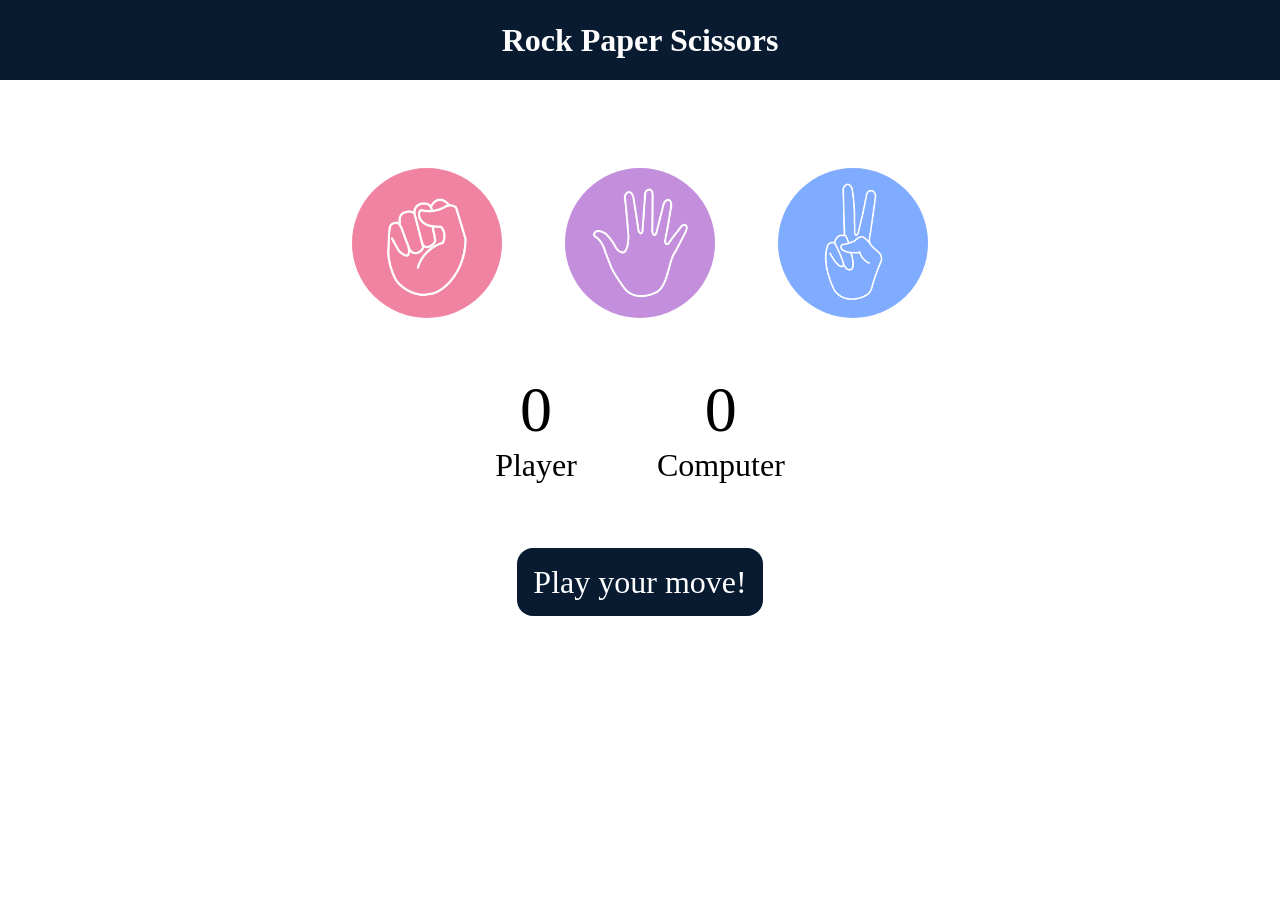
<file: stone paper scissors/index.html>
<!DOCTYPE html>
<html lang="en">
<head>
    <meta charset="UTF-8">
    <meta name="viewport" content="width=device-width, initial-scale=1.0">
    <title>Rock Paper Scissors Game</title>
    <link rel="stylesheet" href="style.css">
</head>
<body>
    <h1> Rock Paper Scissors</h1>
    <div class="choices">
        <div class="choice" id="rock">
            <img src = "img/rock.png" >
        </div>
        <div class="choice" id="paper">
            <img src="img/paper.png">
        </div>
        <div class="choice" id="scissors">
            <img src="img/scissors.png">

        </div>
    </div>
    <div class="score-board">
        <div class="score">
            <p id="user-score">0</p>
            <p>Player</p>
        </div>
        <div class="score">
            <p id="computer-score">0</p>
            <p>Computer</p>
        </div>
    </div>

    <div class="msg-container">
        <p id="msg"> Play your move!</p>
    </div>
    <script src="main.js"></script>
</body>
</html>
</file>
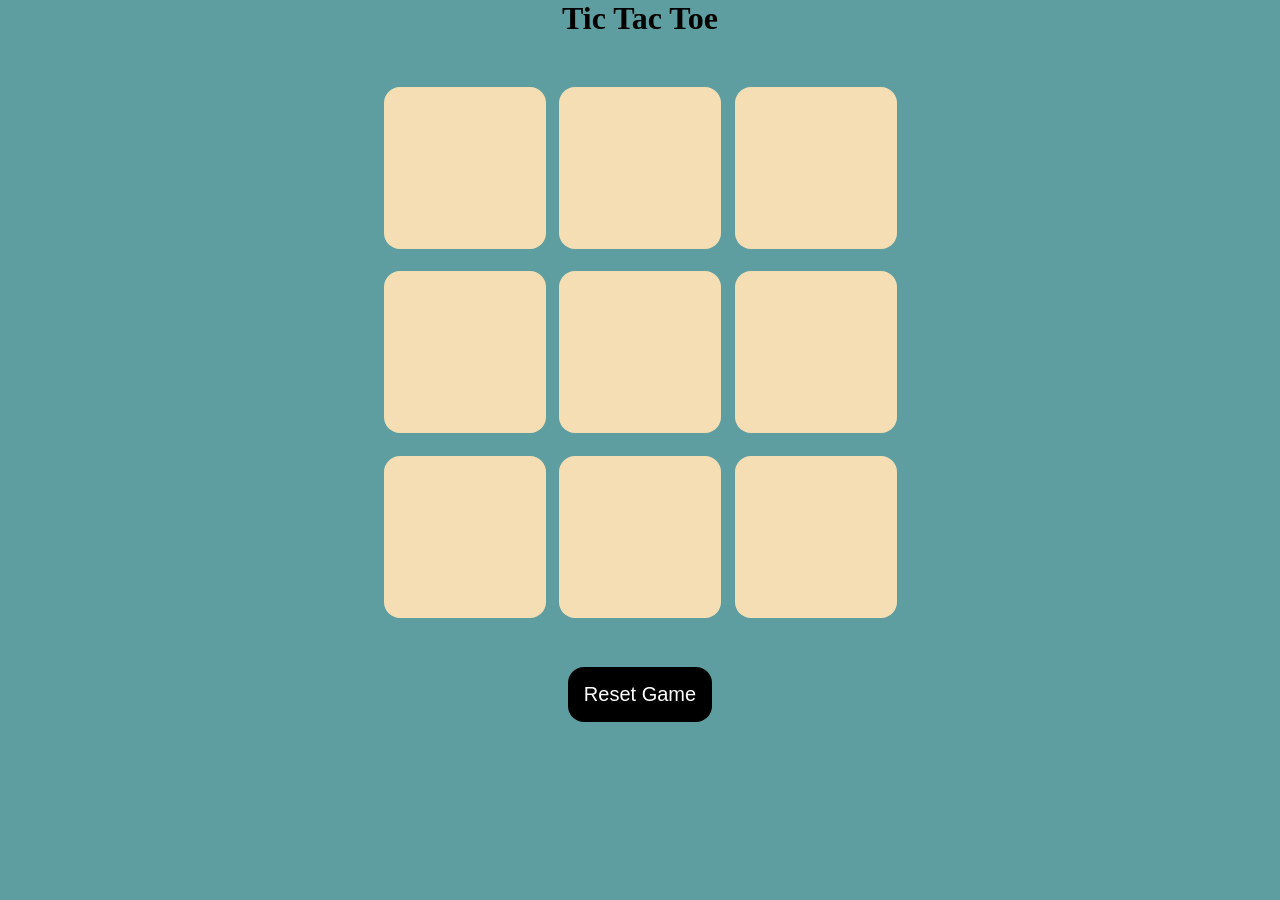
<file: tic tac toe/index.html>
<!DOCTYPE html>
<html lang="en">
<head>
    <meta charset="UTF-8">
    <meta name="viewport" content="width=device-width, initial-scale=1.0">
    <title>TIC TAC TOE GAME</title>
    <link rel="stylesheet" href="style.css">
</head>
<body>
    <div class="msg-container hide">
        <p id="msg">Winner</p>
        <button id="new-btn">New Game</button>
    </div>
    <main>
        <h1>Tic Tac Toe</h1>
        <div class="container">
            <div class="game">
                <button class="box"></button>
                <button class="box"></button>
                <button class="box"></button>
                <button class="box"></button>
                <button class="box"></button>
                <button class="box"></button>
                <button class="box"></button>
                <button class="box"></button>
                <button class="box"></button>
            </div>
        </div>
        <button id="reset-btn">Reset Game</button>
    </main>
    <script src="app.js"></script>
</body>
</html>
</file>
<file: stone paper scissors/style.css>
*{
    margin: 0;
    padding: 0;
    text-align: center;
}

h1{
    background-color: #081b31;
    color: white;
    height: 5rem;
    line-height: 5rem;
}

.choice{
    height: 165px;
    width: 165px;
    border-radius: 50%;
    display: flex;
    justify-content: center;
    align-items: center;
}

.choice:hover{
    cursor:pointer;
    background-color: #081b31;
}

img{
    height: 150px;
    width: 150px;
    object-fit: cover;
    border-radius: 50%;
}

.choices{
    display: flex;
    justify-content: center;
    align-items: center;
    gap: 3rem;
    margin-top: 5rem;
}

.score-board{
    display: flex;
    justify-content: center;
    align-items: center;
    font-size: 2rem;
    margin-top: 3rem;
    gap:5rem;

}

#user-score, #computer-score{
    font-size: 4rem;

}

#msg{
    background-color: #081b31;
    color: white;
    font-size: 2rem;
    display: inline;
    padding: 1rem;
    border-radius: 1rem ;
}

.msg-container{
    margin-top: 5rem;
}
</file>
<file: tic tac toe/style.css>
*{
    margin: 0;
    padding: 0;
}

body{
    background-color:cadetblue;
    text-align: center;
}
.container{
    height: 70vh;
    display: flex;
    justify-content: center;
    align-items: center;
}
.game{
    height:60vmin;
    width: 60vmin;
    display: flex;
    flex-wrap: wrap;   
    justify-content: center; 
    align-items: center;
    gap:1.5vmin;
}
.box{
    height :18vmin;
    width: 18vmin;
    border-radius: 1rem;
    border: none;
    font-size: 8vmin;
    color: tomato;
    background-color: wheat;
}
#reset-btn{
    padding: 1rem;
    font-size: 1.25rem;
    background-color:black;
    color: white;
    border-radius: 1rem;
    border: none;
}

#new-btn{
    padding: 1rem;
    font-size: 1.25rem;
    background-color: black;
    color: white;
    border-radius: 1rem;
    border: none;
}

#msg{
    color: thistle;
    font-size: 5vmin;
}

.msg-container{
    height: 100vmin;
    display: flex;
    flex-wrap: wrap;
    justify-content: center;
    align-items: center;
    flex-direction: column;
    gap: 4rem;

}

.hide{
    display: none;
}
</file>
